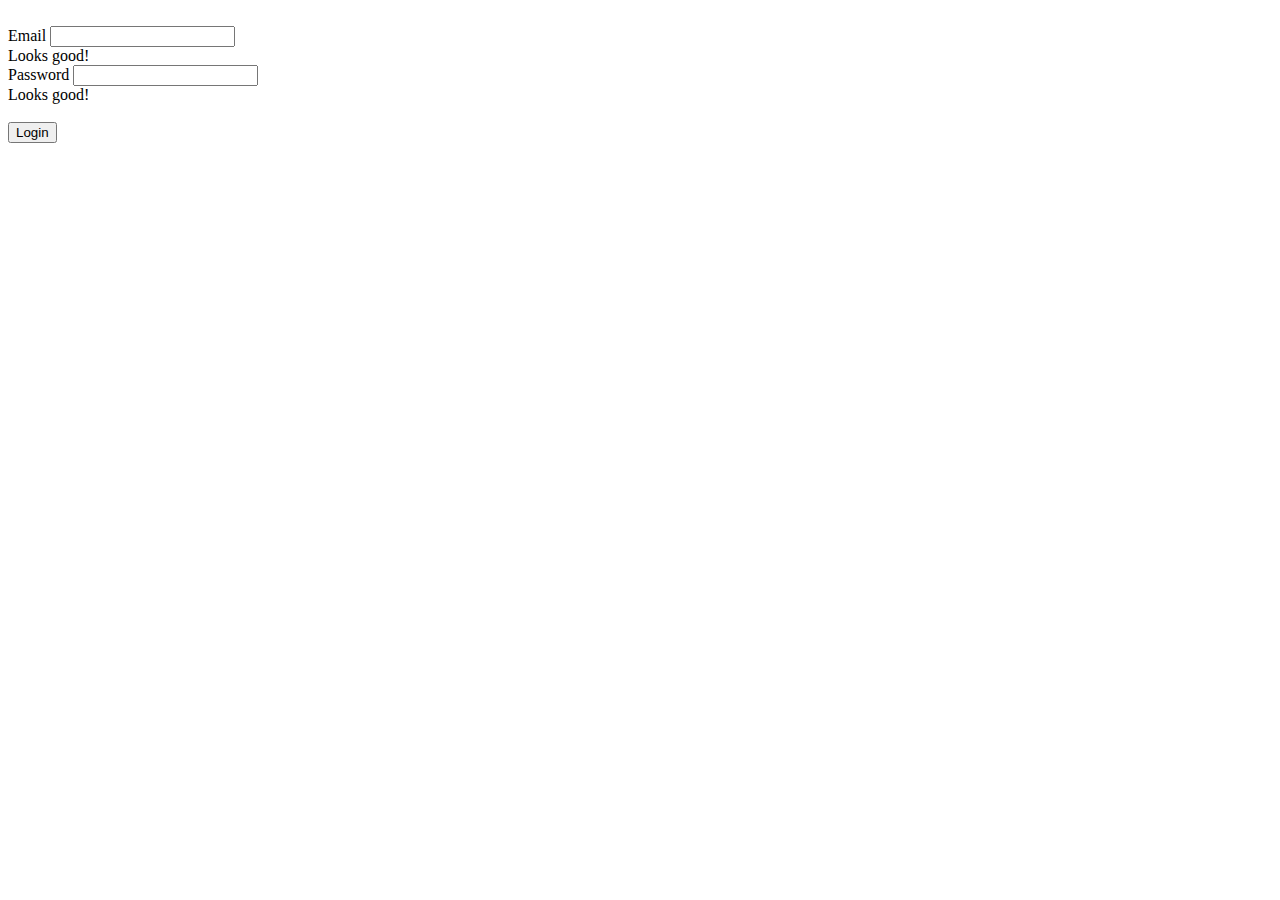
<file: WebContent/_dashboard.html>
<!DOCTYPE html>
<html lang="en">
<head>
    <meta charset="utf-8" />
    <meta
            name="viewport"
            content="width=device-width, initial-scale=1, shrink-to-fit=no"
    />

    <!-- Recaptcha -->
    <script src='https://www.google.com/recaptcha/api.js' type="text/javascript"></script>

    <!-- Bootstrap CSS -->

    <link
            href="https://cdn.jsdelivr.net/npm/bootstrap@5.2.2/dist/css/bootstrap.min.css"
            rel="stylesheet"
            integrity="sha384-Zenh87qX5JnK2Jl0vWa8Ck2rdkQ2Bzep5IDxbcnCeuOxjzrPF/et3URy9Bv1WTRi"
            crossorigin="anonymous"
    />
    <script
            src="https://cdn.jsdelivr.net/npm/bootstrap@5.2.2/dist/js/bootstrap.bundle.min.js"
            integrity="sha384-OERcA2EqjJCMA+/3y+gxIOqMEjwtxJY7qPCqsdltbNJuaOe923+mo//f6V8Qbsw3"
            crossorigin="anonymous"
    ></script>
    <link rel="stylesheet" type="text/css" href="style.css" />
    <title>Dashboard</title>
</head>
<body>
<div id="login-form-container" class="container">
    <div class="alert alert-danger dn" id="err" role="alert">
        A simple danger alert with
        <a href="#" class="alert-link">an example link</a>. Give it a click if
        you like.
    </div>
    <form class="needs-validation" id="login_form" novalidate>
        <div class="mb-3">
            <label for="email" class="form-label">Email</label>
            <input
                    type="email"
                    class="form-control"
                    id="email"
                    name="email"
                    aria-describedby="emailHelp"
                    required
            />
            <div class="valid-feedback">Looks good!</div>
        </div>
        <div class="mb-3">
            <label for="password" class="form-label">Password</label>
            <input
                    type="password"
                    name="password"
                    class="form-control"
                    id="password"
                    required
            />
            <div class="valid-feedback">Looks good!</div>
        </div>
        <br>
        <div class="g-recaptcha" data-sitekey="6Le0bMUiAAAAANDPKg0-iIPQxro7CMX4iIzmVWmX"></div>
        <input type="submit" class="btn btn-primary" value="Login" />
    </form>
</div>
<script src="https://ajax.googleapis.com/ajax/libs/jquery/3.2.1/jquery.min.js"></script>
<script
        src="https://cdn.jsdelivr.net/npm/@popperjs/core@2.11.6/dist/umd/popper.min.js"
        integrity="sha384-oBqDVmMz9ATKxIep9tiCxS/Z9fNfEXiDAYTujMAeBAsjFuCZSmKbSSUnQlmh/jp3"
        crossorigin="anonymous"
></script>
<script
        src="https://cdn.jsdelivr.net/npm/bootstrap@5.2.2/dist/js/bootstrap.min.js"
        integrity="sha384-IDwe1+LCz02ROU9k972gdyvl+AESN10+x7tBKgc9I5HFtuNz0wWnPclzo6p9vxnk"
        crossorigin="anonymous"
></script>
<script src="./_dashboard.js"></script>
</body>
</html>
</file>
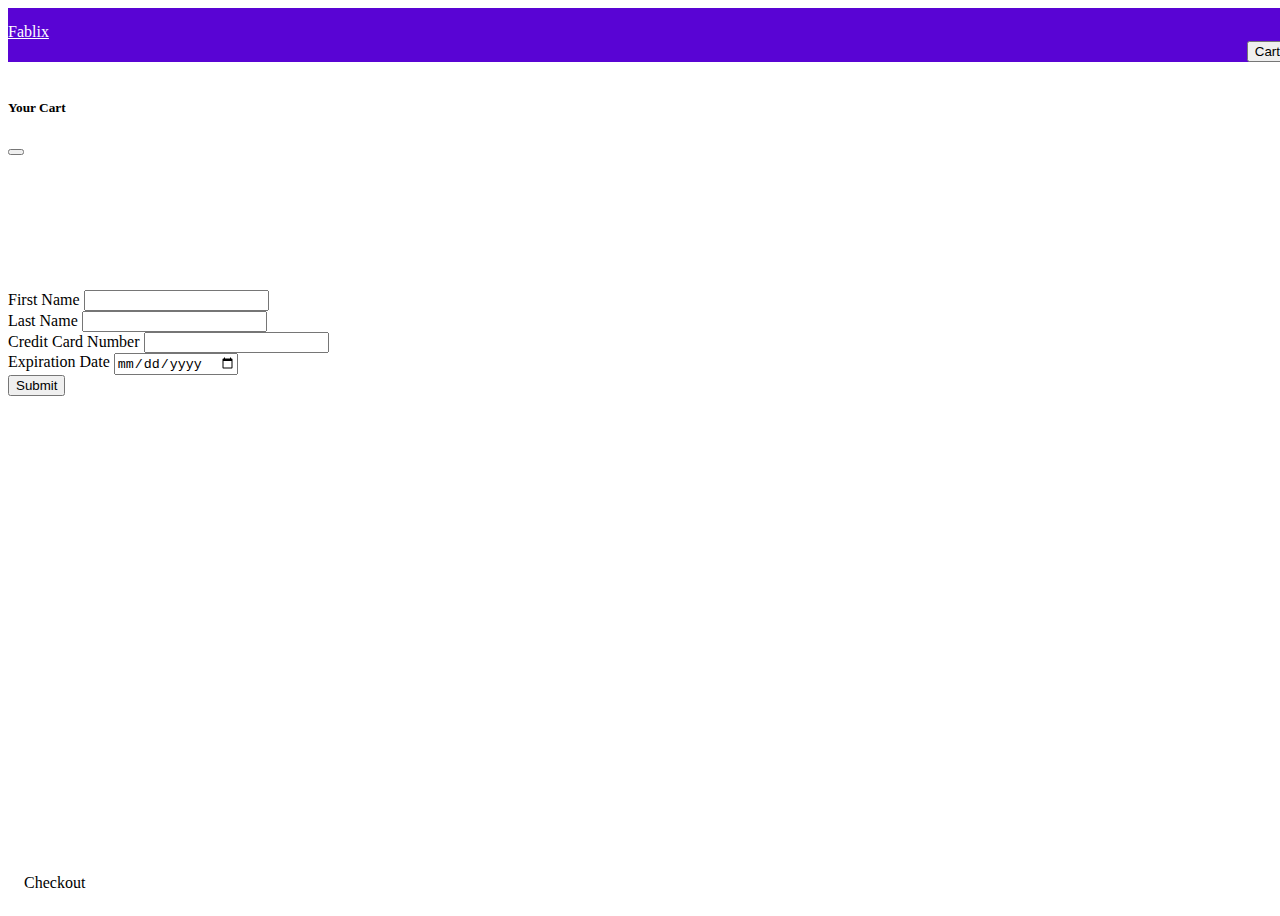
<file: WebContent/checkout.html>
<!DOCTYPE html>
<html lang="en">
  <head>
    <meta charset="UTF-8" />
    <meta
      name="viewport"
      content="width=device-width, initial-scale=1, shrink-to-fit=no"
    />

    <!-- Bootstrap CSS -->

    <link
      href="https://cdn.jsdelivr.net/npm/bootstrap@5.2.2/dist/css/bootstrap.min.css"
      rel="stylesheet"
      integrity="sha384-Zenh87qX5JnK2Jl0vWa8Ck2rdkQ2Bzep5IDxbcnCeuOxjzrPF/et3URy9Bv1WTRi"
      crossorigin="anonymous"
    />
    <script
      src="https://cdn.jsdelivr.net/npm/bootstrap@5.2.2/dist/js/bootstrap.bundle.min.js"
      integrity="sha384-OERcA2EqjJCMA+/3y+gxIOqMEjwtxJY7qPCqsdltbNJuaOe923+mo//f6V8Qbsw3"
      crossorigin="anonymous"
    ></script>
    <link
      rel="stylesheet"
      href="https://fonts.googleapis.com/css2?family=Material+Symbols+Outlined:opsz,wght,FILL,GRAD@48,400,0,0"
    />
    <link
      rel="stylesheet"
      href="https://fonts.googleapis.com/css2?family=Material+Symbols+Outlined:opsz,wght,FILL,GRAD@24,200,0,0"
    />
    <link rel="stylesheet" type="text/css" href="style.css" />

    <title>Title</title>
  </head>
  <body>
    <div class="page-container">
      <nav class="navbar">
        <div class="container justify-content-between">
          <a class="navbar-brand" href="#">Fablix</a>
          <div class="right">
            <button
              class="btn btn-primary"
              type="button"
              data-bs-toggle="offcanvas"
              data-bs-target="#offcanvasCart"
              aria-controls="offcanvasRight"
            >
              Cart
            </button>
          </div>
        </div>
      </nav>
        <div class="page-content">
          
          <div
            class="offcanvas offcanvas-end"
            tabindex="-1"
            id="offcanvasCart"
            aria-labelledby="offcanvasRightLabel"
          >
            <div class="offcanvas-header">
              <h5 id="offcanvasRightLabel">Your Cart</h5>
              <button
                type="button"
                class="btn-close text-reset"
                data-bs-dismiss="offcanvas"
                aria-label="Close"
              ></button>
            </div>
            <div class="offcanvas-body">
              <ul class="list-group" id="cartItems"></ul>
            </div>
            <div class="offcanvas-footer">Checkout</div>
          </div>
          <div class="container">
            <div class="alert alert-danger dn" role="alert" id="err">
                Invalid card info
              </div>
            <form class="row g-3" id="checkout-form">
                <div class="row g-3">
                    <div class="col-md-6">
                        <label for="first" class="form-label">First Name</label>
                        <input type="text" class="form-control" id="first" name="first">
                      </div>
                      <div class="col-md-6">
                        <label for="last" class="form-label">Last Name</label>
                        <input type="text" class="form-control" id="last" name="last">
                      </div>
                      <div class="col-md-9">
                        <label for="ccn"  class="form-label">Credit Card Number</label>
                        <input type="tel" inputmode="numeric" name="ccn" id="ccn" class="form-control">
                      </div>
                      <div class="col-md-3">
                        <label for="exp-date" class="form-label">Expiration Date</label>
                        <input type="date" class="form-control" name="expDate" id="exp-date">
                      </div>
                  </div>
                  <input type="submit" value="Submit" class="btn btn-primary">
            </form>
          </div>
          </div>
    <script
      src="https://cdn.jsdelivr.net/npm/bootstrap@5.2.2/dist/js/bootstrap.min.js"
      integrity="sha384-IDwe1+LCz02ROU9k972gdyvl+AESN10+x7tBKgc9I5HFtuNz0wWnPclzo6p9vxnk"
      crossorigin="anonymous"
    ></script>
    <script src="https://ajax.googleapis.com/ajax/libs/jquery/3.2.1/jquery.min.js"></script>
    <script src="https://cdnjs.cloudflare.com/ajax/libs/popper.js/1.12.9/umd/popper.min.js"></script>
    <script src="./checkout.js"></script>
  </body>
</html>
</file>
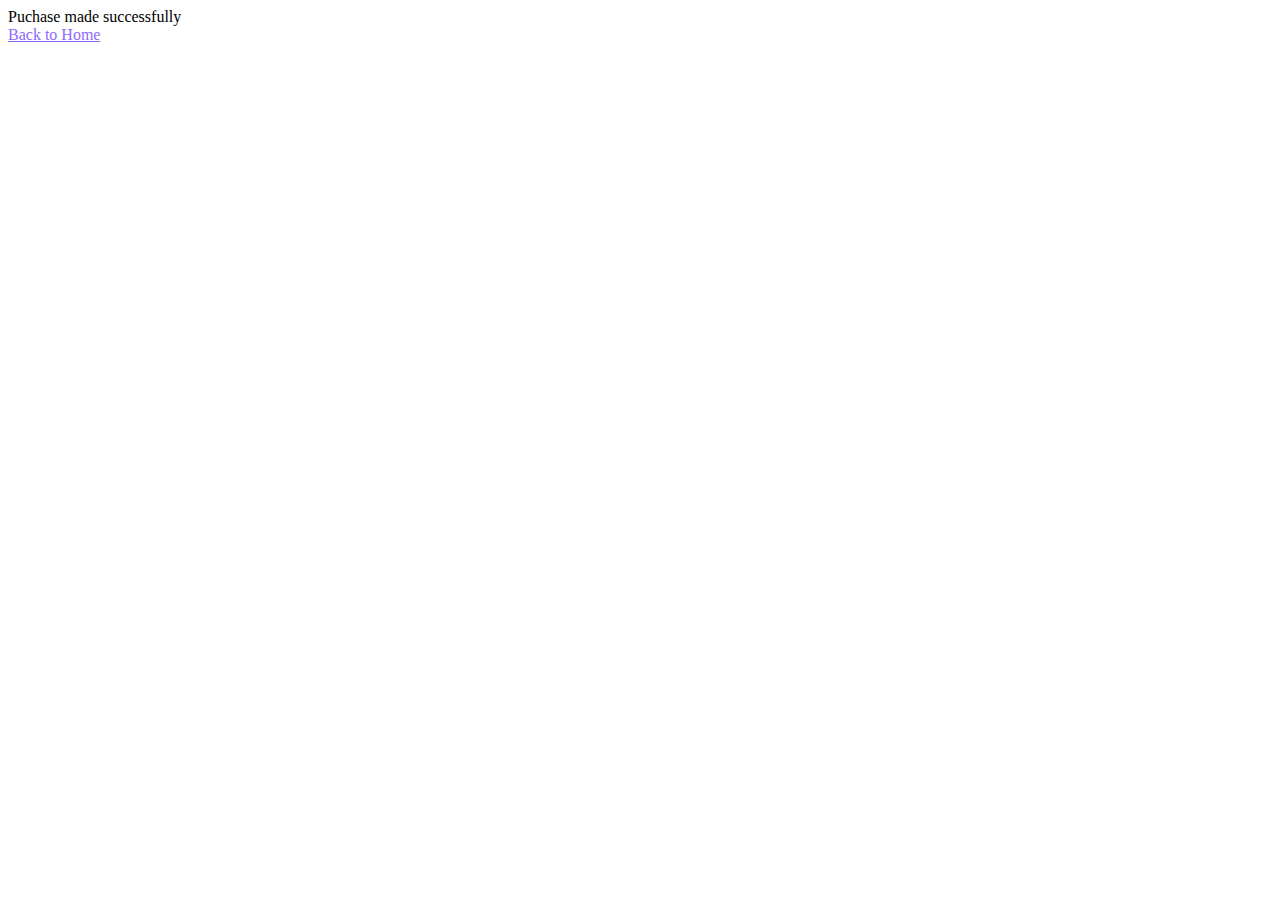
<file: WebContent/confirm.html>
<!DOCTYPE html>
<html lang="en">
  <head>
    <meta charset="UTF-8" />
    <meta
      name="viewport"
      content="width=device-width, initial-scale=1, shrink-to-fit=no"
    />

    <!-- Bootstrap CSS -->

    <link
      href="https://cdn.jsdelivr.net/npm/bootstrap@5.2.2/dist/css/bootstrap.min.css"
      rel="stylesheet"
      integrity="sha384-Zenh87qX5JnK2Jl0vWa8Ck2rdkQ2Bzep5IDxbcnCeuOxjzrPF/et3URy9Bv1WTRi"
      crossorigin="anonymous"
    />
    <script
      src="https://cdn.jsdelivr.net/npm/bootstrap@5.2.2/dist/js/bootstrap.bundle.min.js"
      integrity="sha384-OERcA2EqjJCMA+/3y+gxIOqMEjwtxJY7qPCqsdltbNJuaOe923+mo//f6V8Qbsw3"
      crossorigin="anonymous"
    ></script>
    <link
      rel="stylesheet"
      href="https://fonts.googleapis.com/css2?family=Material+Symbols+Outlined:opsz,wght,FILL,GRAD@48,400,0,0"
    />
    <link
      rel="stylesheet"
      href="https://fonts.googleapis.com/css2?family=Material+Symbols+Outlined:opsz,wght,FILL,GRAD@24,200,0,0"
    />
    <link rel="stylesheet" type="text/css" href="style.css" />
    <link rel="stylesheet" type="text/css" href="results.css" />
    <title>Title</title>
  </head>
  <body>
    <div class="container">
      <div class="alert alert-success" role="alert">
        Puchase made successfully
        <br />
        <a href="index.html">Back to Home</a>
      </div>
    </div>

    <script
      src="https://cdn.jsdelivr.net/npm/bootstrap@5.2.2/dist/js/bootstrap.min.js"
      integrity="sha384-IDwe1+LCz02ROU9k972gdyvl+AESN10+x7tBKgc9I5HFtuNz0wWnPclzo6p9vxnk"
      crossorigin="anonymous"
    ></script>
    <script src="https://ajax.googleapis.com/ajax/libs/jquery/3.2.1/jquery.min.js"></script>
    <script src="https://cdnjs.cloudflare.com/ajax/libs/popper.js/1.12.9/umd/popper.min.js"></script>
  </body>
</html>
</file>
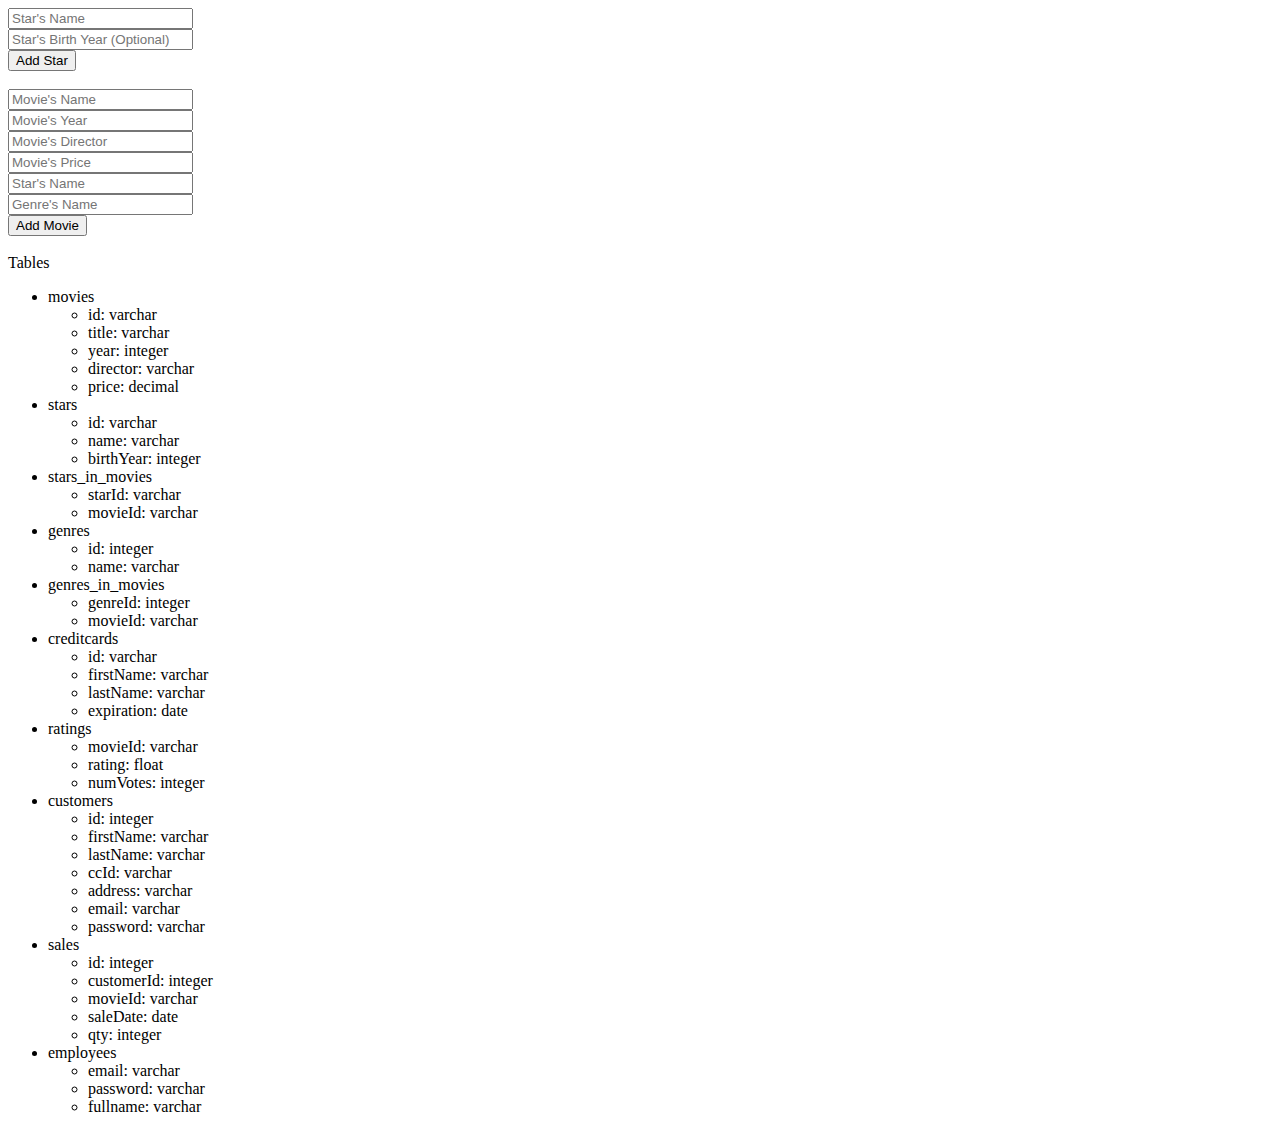
<file: WebContent/employee.html>
<!DOCTYPE html>
<html lang="en">
<head>
    <meta charset="UTF-8">
    <title>Employee</title>
</head>
<body>
<form id="star_form">
    <input name="star" placeholder="Star's Name" type="search">
    <br>
    <input name="year" placeholder="Star's Birth Year (Optional)" type="number">
    <br>
    <input type="submit" value="Add Star">
</form>
<div id="add_star_message"></div>
<br>
<form id="movie_form">
    <input name="movie" placeholder="Movie's Name" type="search">
    <br>
    <input name="year" placeholder="Movie's Year" type="number">
    <br>
    <input name="director" placeholder="Movie's Director" type="search">
    <br>
    <input name="price" placeholder="Movie's Price" type="search">
    <br>
    <input name="star" placeholder="Star's Name" type="search">
    <br>
   
  
    <input name="genre" placeholder="Genre's Name" type="search">
    <br>
    <input type="submit" value="Add Movie">
</form>
<div id="add_movie_message"></div>
<br>
Tables
<!-- Hardcoded for now -->
<ul>
    <li>movies</li>
    <ul>
        <li>id: varchar</li>
        <li>title: varchar</li>
        <li>year: integer</li>
        <li>director: varchar</li>
        <li>price: decimal</li>
    </ul>
    <li>stars</li>
    <ul>
        <li>id: varchar</li>
        <li>name: varchar</li>
        <li>birthYear: integer</li>
    </ul>
    <li>stars_in_movies</li>
    <ul>
        <li>starId: varchar</li>
        <li>movieId: varchar</li>
    </ul>
    <li>genres</li>
    <ul>
        <li>id: integer</li>
        <li>name: varchar</li>
    </ul>
    <li>genres_in_movies</li>
    <ul>
        <li>genreId: integer</li>
        <li>movieId: varchar</li>
    </ul>
    <li>creditcards</li>
    <ul>
        <li>id: varchar</li>
        <li>firstName: varchar</li>
        <li>lastName: varchar</li>
        <li>expiration: date</li>
    </ul>
    <li>ratings</li>
    <ul>
        <li>movieId: varchar</li>
        <li>rating: float</li>
        <li>numVotes: integer</li>
    </ul>
    <li>customers</li>
    <ul>
        <li>id: integer</li>
        <li>firstName: varchar</li>
        <li>lastName: varchar</li>
        <li>ccId: varchar</li>
        <li>address: varchar</li>
        <li>email: varchar</li>
        <li>password: varchar</li>
    </ul>
    <li>sales</li>
    <ul>
        <li>id: integer</li>
        <li>customerId: integer</li>
        <li>movieId: varchar</li>
        <li>saleDate: date</li>
        <li>qty: integer</li>
    </ul>
    <li>employees</li>
    <ul>
        <li>email: varchar</li>
        <li>password: varchar</li>
        <li>fullname: varchar</li>
    </ul>
</ul>
</p>

<!-- include jQuery-->
<script src="https://ajax.googleapis.com/ajax/libs/jquery/3.2.1/jquery.min.js"></script>
<!-- include our own JS file -->
<script src="./employee.js"></script>

</body>
</html>
</file>
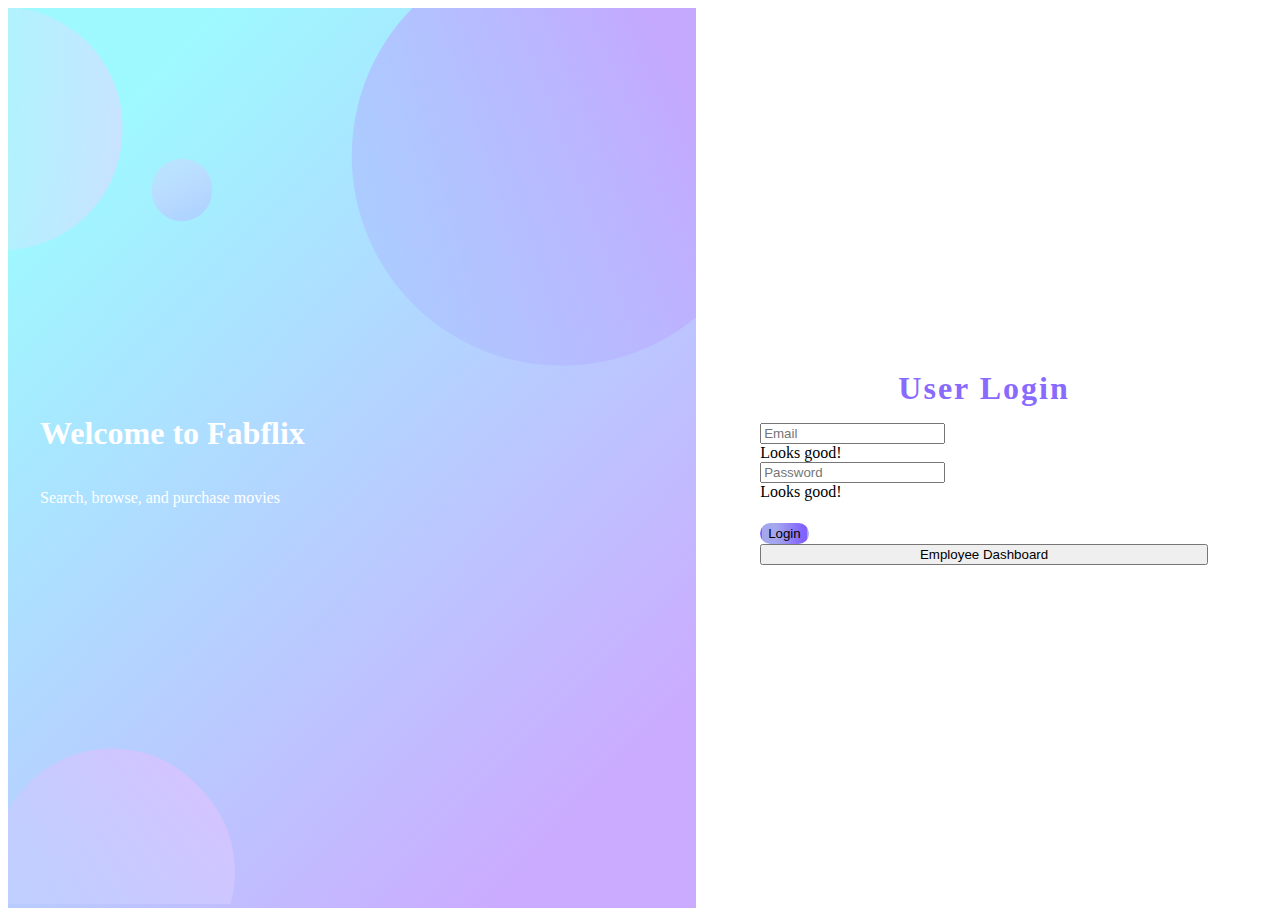
<file: WebContent/login.html>
<!DOCTYPE html>
<html lang="en">
  <head>
    <meta charset="utf-8" />
    <meta
      name="viewport"
      content="width=device-width, initial-scale=1, shrink-to-fit=no"
    />

    <!-- Recaptcha -->
    <script
      src="https://www.google.com/recaptcha/api.js"
      type="text/javascript"
    ></script>

    <!-- Bootstrap CSS -->

    <link
      href="https://cdn.jsdelivr.net/npm/bootstrap@5.2.2/dist/css/bootstrap.min.css"
      rel="stylesheet"
      integrity="sha384-Zenh87qX5JnK2Jl0vWa8Ck2rdkQ2Bzep5IDxbcnCeuOxjzrPF/et3URy9Bv1WTRi"
      crossorigin="anonymous"
    />
    <script
      src="https://cdn.jsdelivr.net/npm/bootstrap@5.2.2/dist/js/bootstrap.bundle.min.js"
      integrity="sha384-OERcA2EqjJCMA+/3y+gxIOqMEjwtxJY7qPCqsdltbNJuaOe923+mo//f6V8Qbsw3"
      crossorigin="anonymous"
    ></script>
    <link rel="stylesheet" type="text/css" href="style.css" />
    <link rel="stylesheet" type="text/css" href="login.css" />
    <title>Login</title>
  </head>
  <body class="row">
    <div class="col" id="side-bg">
      <h1>Welcome to Fabflix</h1>
      <p>Search, browse, and purchase movies</p>
      <div role="presentation" class="bubble" id="top-right">
        <svg
          xmlns="http://www.w3.org/2000/svg"
          width="493"
          height="512"
          viewBox="0 0 493 512"
          fill="none"
        >
          <rect
            x="442.345"
            y="-189"
            width="600"
            height="600"
            rx="300"
            transform="rotate(64.4544 442.345 -189)"
            fill="url(#paint0_linear_1_26)"
          />
          <defs>
            <linearGradient
              id="paint0_linear_1_26"
              x1="728.709"
              y1="-86.662"
              x2="734.479"
              y2="400.999"
              gradientUnits="userSpaceOnUse"
            >
              <stop stop-color="#C4A9FF" />
              <stop offset="1" stop-color="#ACC3FF" stop-opacity="0.71" />
            </linearGradient>
          </defs>
        </svg>
      </div>
      <div role="presentation" class="bubble" id="bottom-left">
        <svg
          xmlns="http://www.w3.org/2000/svg"
          width="227"
          height="156"
          viewBox="0 0 227 156"
          fill="none"
        >
          <rect
            x="110.712"
            y="-48"
            width="243"
            height="235"
            rx="117.5"
            transform="rotate(47.3024 110.712 -48)"
            fill="url(#paint0_linear_1_24)"
          />
          <defs>
            <linearGradient
              id="paint0_linear_1_24"
              x1="232.212"
              y1="-48"
              x2="232.212"
              y2="187"
              gradientUnits="userSpaceOnUse"
            >
              <stop stop-color="#D3C4FF" />
              <stop offset="1" stop-color="#BFD1FF" stop-opacity="0.71" />
            </linearGradient>
          </defs>
        </svg>
      </div>
      <div role="presentation" class="bubble" id="top-left">
        <svg
          xmlns="http://www.w3.org/2000/svg"
          width="206"
          height="250"
          viewBox="0 0 206 250"
          fill="none"
        >
          <rect
            x="121.422"
            y="6.55328"
            width="243"
            height="240"
            rx="120"
            transform="rotate(93.4233 121.422 6.55328)"
            fill="url(#paint0_linear_10_43)"
          />
          <rect
            x="205.955"
            y="152.602"
            width="62.5091"
            height="60.3302"
            rx="30.1651"
            transform="rotate(93.4233 205.955 152.602)"
            fill="url(#paint1_linear_10_43)"
          />
          <defs>
            <linearGradient
              id="paint0_linear_10_43"
              x1="242.922"
              y1="6.55328"
              x2="242.922"
              y2="246.553"
              gradientUnits="userSpaceOnUse"
            >
              <stop stop-color="#D6DCFF" stop-opacity="0.76" />
              <stop offset="1" stop-color="#ABFEFE" stop-opacity="0.36" />
            </linearGradient>
            <linearGradient
              id="paint1_linear_10_43"
              x1="256.657"
              y1="164.551"
              x2="212.752"
              y2="184.208"
              gradientUnits="userSpaceOnUse"
            >
              <stop stop-color="#B1CCFF" stop-opacity="0.76" />
              <stop offset="1" stop-color="#E1C9FF" stop-opacity="0.36" />
            </linearGradient>
          </defs>
        </svg>
      </div>
    </div>
    <div id="login-form-container" class="container-fluid col">
      <div class="alert alert-danger dn" id="err" role="alert">
        A simple danger alert with
        <a href="#" class="alert-link">an example link</a>. Give it a click if
        you like.
      </div>
      <form class="needs-validation" id="login_form" novalidate>
        <legend>User Login</legend>
        <div class="mb-3">
          <input
            type="email"
            class="form-control"
            id="email"
            name="email"
            aria-describedby="emailHelp"
            placeholder="Email"
            required
          />
          <div class="valid-feedback">Looks good!</div>
        </div>
        <div class="mb-3">
          <input
            type="password"
            name="password"
            class="form-control"
            placeholder="Password"
            id="password"
            required
          />
          <div class="valid-feedback">Looks good!</div>
        </div>
        <br />
        <div
          class="g-recaptcha"
          data-sitekey="6Le0bMUiAAAAANDPKg0-iIPQxro7CMX4iIzmVWmX"
        ></div>
        <button type="submit" class="btn btn-primary w-100" id="submit-btn">
          Login
        </button>
      </form>
      <button class="btn btn-link" onclick="handleDashboard()">
        Employee Dashboard
      </button>
    </div>
    <script src="https://ajax.googleapis.com/ajax/libs/jquery/3.2.1/jquery.min.js"></script>
    <script
      src="https://cdn.jsdelivr.net/npm/@popperjs/core@2.11.6/dist/umd/popper.min.js"
      integrity="sha384-oBqDVmMz9ATKxIep9tiCxS/Z9fNfEXiDAYTujMAeBAsjFuCZSmKbSSUnQlmh/jp3"
      crossorigin="anonymous"
    ></script>
    <script
      src="https://cdn.jsdelivr.net/npm/bootstrap@5.2.2/dist/js/bootstrap.min.js"
      integrity="sha384-IDwe1+LCz02ROU9k972gdyvl+AESN10+x7tBKgc9I5HFtuNz0wWnPclzo6p9vxnk"
      crossorigin="anonymous"
    ></script>
    <script src="./login.js"></script>
  </body>
</html>
</file>
<file: WebContent/style.css>
.year {
  font-weight: lighter;
  margin-left: 5px;
}
.star {
  color: #feaa5d;
  margin-right: 2px;
}
#tooltip-container {
  position: relative;
}
.radius-left {
  border-radius: 0.375rem 0 0 0.375rem;
  margin-right: 0;
}
.radius-right {
  border-radius: 0 0.375rem 0.375rem 0;
  margin-left: 0;
}
#cart-tooltip {
  position: absolute;
  top: 90%;
  width: 200px;
  z-index: 200;
  right: 0;
  animation: fadein 0.3s ease-in;
}
#cart-tooltip.dn {
  display: none;
}
@keyframes fadein {
  from {
    opacity: 0;
  }
  to {
    opacity: 1;
  }
}
@keyframes fadeout {
  from {
    opacity: 1;
  }
  to {
    opacity: 0;
  }
}
.tooltip-content {
  background-color: white;
  margin: 0%;
  z-index: 66;
  padding: 1em;
  text-align: center;
  border-radius: 5px;
  background-color: #f3f9ff;
  border: 1px solid #abbce5;
}
#tooltip-arrow {
  top: 3px;
  position: relative;
  right: 0.5em;
}
.table td,
.table th,
.table thead th {
  vertical-align: middle;
}
ul.genres li {
  display: inline-block;
  font-weight: 500;
  padding: 3px 6px;
  border: 0.7px solid #716f6f;
  font-size: 0.7em;
  margin-right: 5px;
  border-radius: 12px;
}
ul.genres,
ul.stars,
ul.middledot {
  padding: 0;
  margin: 0;
}
ul.middledot {
  list-style: none;
}
ul.middledot li {
  display: inline-block;
}
ul.stars li {
  font-weight: 500;
}
ul.middledot li:before {
  content: "\00B7";
  display: inline-block;
  padding: 0 4px;
}
ul.middledot li:first-child::before {
  content: "";
  padding: 0;
}
.starsdirector .subheading {
  display: inline-block;
  margin: 0;
  margin-right: 4px;
  font-weight: 700;
  font-size: 1rem;
}
section.lists {
  display: flex;
  flex-direction: row;
  align-items: center;
}
.starsdirector {
  font-weight: 500;
}
th.no {
  font-size: 1.3rem;
  color: #4a475db3;
  padding-right: 0;
  text-align: center;
  font-weight: 300;
}
dt::after {
  content: ": ";
}
dt,
dd {
  display: inline-block;
}
.right {
  text-align: right;
  gap: 5%;
}
svg.star {
  width: 40px;
  height: auto;
}
#rating-section {
  font-size: 40px;
}
.svg-container,
#rating-section {
  display: flex;
  align-items: center;
  justify-content: end;
}
#outof {
  font-size: 0.5em;
  margin-top: 0.5em;
  opacity: 0.6;
}

nav {
  padding-top: 15px;
}
a {
  color: #8f69fc;
}
a:hover {
  color: #4b27ae;
}
.left-container {
  width: 80%;
}
nav a {
  color: black;
}
nav a:hover {
  color: black;
}
.navbar {
  background-color: #5904d4;
  position: fixed;
  width: 100%;
  z-index: 100;
}
.dn {
  visibility: hidden;
}
.navbar a {
  color: white;
}
.rating.na {
  opacity: 0.7;
  font-size: 0.5em;
}

footer.main-footer {
  padding: 10px 0;
  text-align: center;

  bottom: 0;
  width: 100%;
  background-color: #edeef2;
  color: #3f414c;
  letter-spacing: 1px;
}
.page-content {
  flex: 1;
  padding-top: 70px;
}
.page-container {
  position: relative;
  min-height: 100vh;
  display: flex;
  flex-direction: column;
}
.browse-list {
  column-count: 5;
  padding: 0;
  list-style: none;
}
/*cart*/
#offcanvasCart {
  width: 600px;
}
#offcanvasCart .offcanvas-footer {
  padding: 1rem;
  position: absolute;
  bottom: 0;
  width: 100%;
  background: white;
}
#offcanvasCart .offcanvas-body {
  padding-bottom: 100px;
}
#offcanvasCart .item-title {
  flex: 0.6;
}

/*autocomplete*/

/*  display: flex;*/
/*  flex-flow: row wrap;*/
/*}*/
#autocomplete-form {
  flex: 0.4;
  min-width: 300px;
}
.autocomplete-suggestions {
  border: 1px solid #999;
  background: #fff;
  overflow: auto;
}
.autocomplete-suggestion {
  padding: 2px 5px;
  white-space: nowrap;
  overflow: hidden;
}
.autocomplete-selected {
  background: #f0f0f0;
}
.autocomplete-suggestions strong {
  font-weight: normal;
  color: #3399ff;
}
.autocomplete-group {
  padding: 2px 5px;
}
.autocomplete-group strong {
  display: block;
  border-bottom: 1px solid #000;
}
</file>
<file: WebContent/results.css>
.criteria {
  display: flex;
  height: 25px;
  font-size: 14px;
  align-items: stretch;
  justify-content: space-between;
}
.criteria .form-select-sm {
  font-size: 12px;
  padding-top: 0.15rem;
}
.criteria label.btn {
  border-radius: 0;
  font-size: 0.75em;
  padding: 3px;
}
select#limit {
  border: 1px solid #ced4da;
  width: 75px;
}
.settings .col-6 {
  text-align: center;
}
.col-3#page {
  text-align: right;
}
#offcanvasCart {
  width: 600px;
}
#offcanvasCart .offcanvas-footer {
  padding: 1rem;
  position: absolute;
  bottom: 0;
  width: 100%;
  background: white;
}
#offcanvasCart .offcanvas-body {
  padding-bottom: 100px;
}
</file>
<file: WebContent/login.css>
#side-bg {
  background: linear-gradient(314.19deg, #cbabff 12.93%, #9ef9ff 86.67%);
  display: flex;
  flex-direction: column;
  justify-content: center;
  padding: 2rem;
  color: white;
  flex: 1.4;
  position: relative;
}
body {
  min-height: 100vh;
  display: flex;
  justify-items: stretch;
}
.rc-anchor-light.rc-anchor-normal {
  transform: scale(0.8);
  transform-origin: top left;
}
#side-bg * {
  z-index: 2;
}

.bubble {
  position: absolute;
  z-index: 1 !important;
}
#top-right {
  top: 0;
  right: 0;
  text-align: right;
}
#top-right svg {
  width: 70%;
  height: auto;
}

#bottom-left {
  bottom: 0;
  left: 0;
  text-align: left;
}
#top-left {
  top: 0;
  left: 0;
  text-align: left;
}
form legend {
  color: #886aff;
  text-align: center;
  font-weight: 700;
  margin-bottom: 1rem;
  letter-spacing: 2px;
  font-size: 2em;
}

#login-form-container {
  display: flex;
  flex-direction: column;
  justify-content: center;
  padding: 4rem;
}

#submit-btn {
  margin-top: 4px;
  border-color: transparent;
  background: linear-gradient(91.36deg, #a4a7ee 31.55%, #8264fc 89.1%);
  border-radius: 30px;
}
</file>
